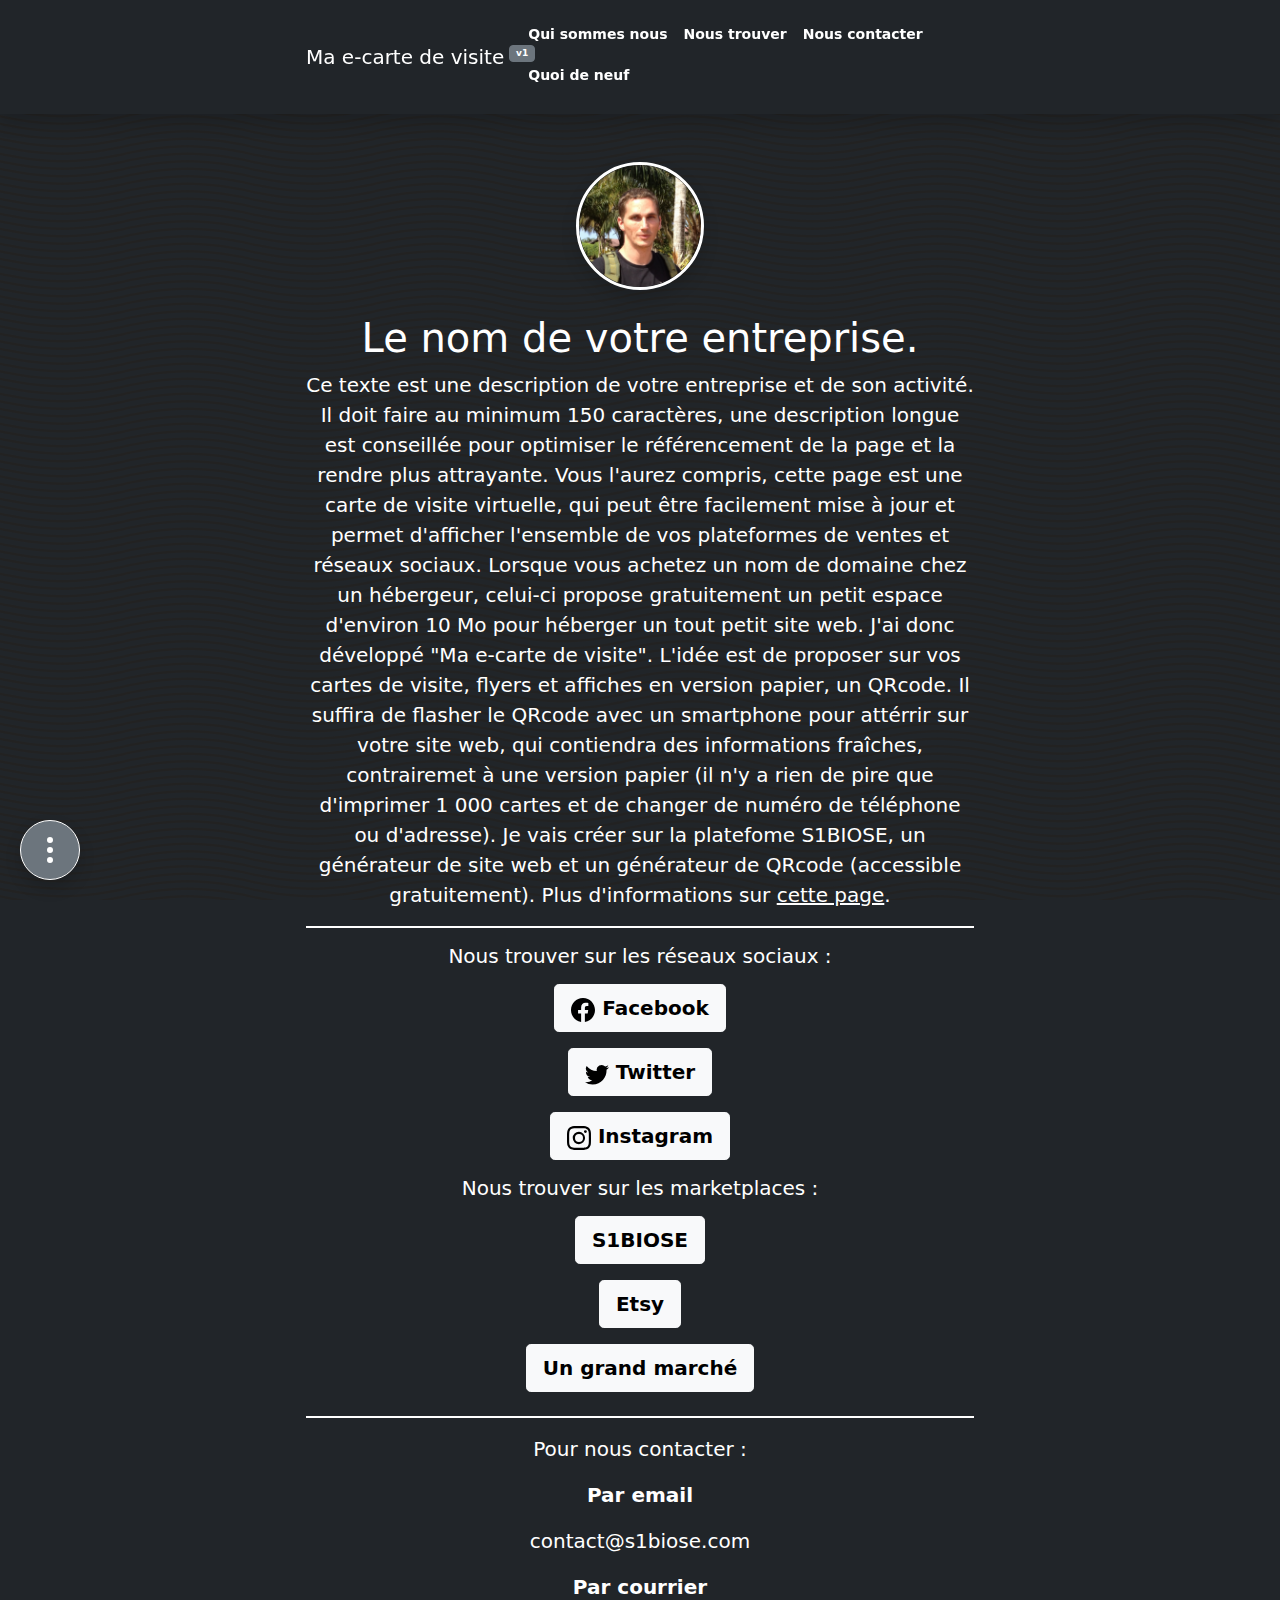
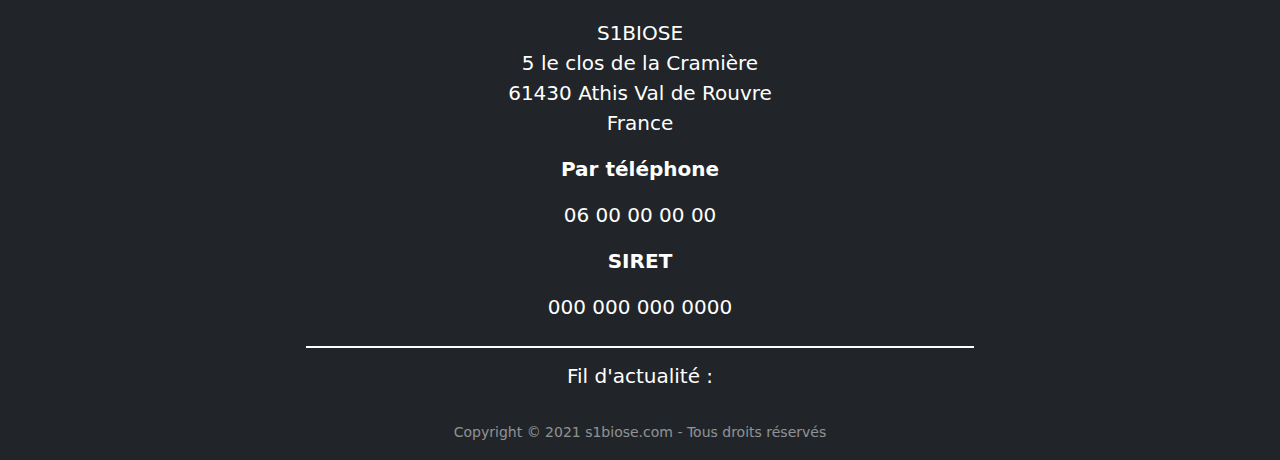
<file: index.html>
<!doctype html>
<html lang="fr" class="h-100">

  <head>
    <meta charset="utf-8">
    <meta name="viewport" content="width=device-width, initial-scale=1">
    <meta name="title" content="Mahieu LEBERT">
    <meta name="description" content="Je développe des solutions en ligne, simples d'utilisation, pour permettre aux artisans et aux associations d'être visible aux niveaux national et local.">
    <meta name="robots" content="index,follow" />
    <meta name="theme-color" content="#000000" />
    <meta http-equiv="x-ua-compatible" content="ie=edge" />
    <meta name="apple-mobile-web-app-title" content="Mathieu LEBERT" />
    <meta name="apple-mobile-web-app-capable" content="yes" />
    <meta name="apple-mobile-web-app-status-bar-style" content="default" />

    <meta property="og:locale" content="fr_FR" />
    <meta property="og:type" content="website" />
    <meta property="og:title" content="Mathieu LEBERT" />
    <meta property="og:description" content="Je développe des solutions en ligne, simples d'utilisation, pour permettre aux artisans et aux associations d'être visible aux niveaux national et local." />
    <meta property="og:url" content="https://www.mathieulebert.fr/" />
    <meta property="og:site_name" content="Mathieu LEBERT" />
    <meta property="og:image" content="https://www.mathieulebert.fr/icon-512.png" />
    <meta property="og:image:secure_url" content="https://www.mathieulebert.fr/icon-512.png" />

    <meta name="twitter:card" content="summary_large_image" />
    <meta name="twitter:title" content="Mathieu LEBERT" />
    <meta name="twitter:description" content="Je développe des solutions en ligne, simples d'utilisation, pour permettre aux artisans et aux associations d'être visible aux niveaux national et local." />
    <meta name="twitter:site" content="@mathieulebert" />
    <meta name="twitter:image" content="https://www.mathieulebert.fr/icon-512.png" />
    <meta name="twitter:creator" content="@mathieulebert" />

    <title>Mathieu LEBERT</title>

    <script type="application/ld+json">
    {
      "@context": "https://schema.org",
      "@id": "http://www.mathieulebert.fr",
      "@type": "Corporation",
      "name": "Mathieu LEBERT",
      "description": "Je développe des solutions en ligne, simples d'utilisation, pour permettre aux artisans et aux associations d'être visible aux niveaux national et local.",
      "url": "http://www.mathieulebert.fr",
      "logo": "https://www.mathieulebert.fr/icon-512.png",
      "address": {
        "@type": "PostalAddress",
        "streetAddress": "5 le clos de la Cramière",
        "addressLocality": "Athis Val de Rouvre",
        "postalCode": "61430",
        "addressCountry": "FR"
      },
      "geo": {
        "@type": "GeoCoordinates",
        "latitude": 48.8093765,
        "longitude": -0.4951449999999795
      },
      "sameAs" : [
        "https://www.facebook.com/",
        "https://www.twitter.com/",
        "https://www.instagram.com/",
        "https://www.s1biose.com/",
        "https://www.etsy.com/",
        "https://www.ungrandmarche.fr/"
      ]
    }
    </script>

    <link href="/iphone5_splash.png" media="(device-width: 320px) and (device-height: 568px) and (-webkit-device-pixel-ratio: 2)" rel="apple-touch-startup-image" />
    <link href="/iphone6_splash.png" media="(device-width: 375px) and (device-height: 667px) and (-webkit-device-pixel-ratio: 2)" rel="apple-touch-startup-image" />
    <link href="/iphoneplus_splash.png" media="(device-width: 621px) and (device-height: 1104px) and (-webkit-device-pixel-ratio: 3)" rel="apple-touch-startup-image" />
    <link href="/iphonex_splash.png" media="(device-width: 375px) and (device-height: 812px) and (-webkit-device-pixel-ratio: 3)" rel="apple-touch-startup-image" />
    <link href="/iphonexr_splash.png" media="(device-width: 414px) and (device-height: 896px) and (-webkit-device-pixel-ratio: 2)" rel="apple-touch-startup-image" />
    <link href="/iphonexsmax_splash.png" media="(device-width: 414px) and (device-height: 896px) and (-webkit-device-pixel-ratio: 3)" rel="apple-touch-startup-image" />
    <link href="/ipad_splash.png" media="(device-width: 768px) and (device-height: 1024px) and (-webkit-device-pixel-ratio: 2)" rel="apple-touch-startup-image" />
    <link href="/ipadpro1_splash.png" media="(device-width: 834px) and (device-height: 1112px) and (-webkit-device-pixel-ratio: 2)" rel="apple-touch-startup-image" />
    <link href="/ipadpro3_splash.png" media="(device-width: 834px) and (device-height: 1194px) and (-webkit-device-pixel-ratio: 2)" rel="apple-touch-startup-image" />
    <link href="/ipadpro2_splash.png" media="(device-width: 1024px) and (device-height: 1366px) and (-webkit-device-pixel-ratio: 2)" rel="apple-touch-startup-image" />

    <link rel="apple-touch-icon" sizes="192x192" href="/icon-192.png" />
    <link rel="shortcut icon" href="/icon-32.png" type="image/png" />

    <link rel="manifest" href="/manifest.json">
    <link rel="canonical" href="https://www.mathieulebert.fr/">
    <link href="bootstrap.min.css" rel="stylesheet">
    <link href="style.css" rel="stylesheet">
  </head>

  <body class="position-relative d-flex flex-column bg-dark text-white text-center" data-bs-spy="scroll" data-target="#navbar" data-bs-offset="85" tabindex="0">

    <header class="sticky-top">
      <nav id="navbar" class="navbar navbar-expand-md navbar-dark bg-dark shadow p-3">
        <div class="container m-auto px-3">
          <div class="navbar-brand justify-content-start display-4 py-2 mb-0">Ma e-carte de visite<button type="button" class="btn btn-secondary badge" data-bs-toggle="modal" data-bs-target="#changelogModal">v1</button></div>
          <button class="navbar-toggler" type="button" data-bs-toggle="collapse" data-bs-target="#navbarCollapse" aria-controls="navbarCollapse" aria-expanded="false" aria-label="Toggle navigation">
            <span class="navbar-toggler-icon"></span>
            <div class="spinner-grow spinner-grow-sm text-danger d-none" role="status"><span class="visually-hidden">Nouveau</span></div>
          </button>
          <div class="collapse navbar-collapse justify-content-end" id="navbarCollapse">
            <ul class="nav navbar-nav">
              <li class="nav-item">
                <a class="nav-link text-white p-2 small" href="#section1">Qui sommes nous</a>
              </li>
              <li class="nav-item">
                <a class="nav-link text-white p-2 small" href="#section2">Nous trouver</a>
              </li>
              <li class="nav-item">
                <a class="nav-link text-white p-2 small" href="#section3">Nous contacter</a>
              </li>
              <li class="nav-item">
                <a class="nav-link text-white p-2 small" href="#section4">Quoi de neuf<div class="spinner-grow spinner-grow-sm text-danger" role="status"><span class="visually-hidden">Nouveau</span></div></a>
              </li>
            </ul>
          </div>
        </div>
      </nav>
    </header>

    <main class="container mx-auto px-3">
      <div id="section1">
        <div class="mt-5 text-center">
          <img class="d-block mx-auto mb-4 border border-3 border-white rounded-circle shadow overflow-hidden" src="icon-512.png" loading="eager" title="Logo Mathieu LEBERT" alt="Logo Mathieu LEBERT" width="128" height="128">
        </div>
        <h1>Le nom de votre entreprise.</h1>
        <p class="lead">Ce texte est une description de votre entreprise et de son activité. Il doit faire au minimum 150 caractères, une description longue est conseillée pour optimiser le référencement de la page et la rendre plus attrayante. Vous l'aurez compris, cette page est une carte de visite virtuelle, qui peut être facilement mise à jour et permet d'afficher l'ensemble de vos plateformes de ventes et réseaux sociaux. Lorsque vous achetez un nom de domaine chez un hébergeur, celui-ci propose gratuitement un petit espace d'environ 10 Mo pour héberger un tout petit site web. J'ai donc développé "Ma e-carte de visite". L'idée est de proposer sur vos cartes de visite, flyers et affiches en version papier, un QRcode. Il suffira de flasher le QRcode avec un smartphone pour attérrir sur votre site web, qui contiendra des informations fraîches, contrairemet à une version papier (il n'y a rien de pire que d'imprimer 1 000 cartes et de changer de numéro de téléphone ou d'adresse). Je vais créer sur la platefome S1BIOSE, un générateur de site web et un générateur de QRcode (accessible gratuitement). Plus d'informations sur <a class="text-white" href="https://www.s1biose.com/node/401">cette page</a>.</p>
      </div>
      <div class="w-100 border border-bottom border-white mb-3"></div>
      <div id="section2">
        <h2 class="lead mb-3">
          Nous trouver sur les réseaux sociaux :
        </h2>
        <p class="lead">
          <a class="btn btn-lg btn-light fw-bold" rel="noreferrer" target="_blank" href="https://www.facebook.com/">
            <svg xmlns="http://www.w3.org/2000/svg" width="24" height="24" fill="currentColor" class="bi bi-facebook" viewBox="0 0 16 16"><path d="M16 8.049c0-4.446-3.582-8.05-8-8.05C3.58 0-.002 3.603-.002 8.05c0 4.017 2.926 7.347 6.75 7.951v-5.625h-2.03V8.05H6.75V6.275c0-2.017 1.195-3.131 3.022-3.131.876 0 1.791.157 1.791.157v1.98h-1.009c-.993 0-1.303.621-1.303 1.258v1.51h2.218l-.354 2.326H9.25V16c3.824-.604 6.75-3.934 6.75-7.951z"/></svg> Facebook</a>
        </p>
        <p class="lead">
          <a class="btn btn-lg btn-light fw-bold" rel="noreferrer" target="_blank" href="https://www.twitter.com/">
            <svg xmlns="http://www.w3.org/2000/svg" width="24" height="24" fill="currentColor" class="bi bi-twitter" viewBox="0 0 16 16"><path d="M5.026 15c6.038 0 9.341-5.003 9.341-9.334 0-.14 0-.282-.006-.422A6.685 6.685 0 0 0 16 3.542a6.658 6.658 0 0 1-1.889.518 3.301 3.301 0 0 0 1.447-1.817 6.533 6.533 0 0 1-2.087.793A3.286 3.286 0 0 0 7.875 6.03a9.325 9.325 0 0 1-6.767-3.429 3.289 3.289 0 0 0 1.018 4.382A3.323 3.323 0 0 1 .64 6.575v.045a3.288 3.288 0 0 0 2.632 3.218 3.203 3.203 0 0 1-.865.115 3.23 3.23 0 0 1-.614-.057 3.283 3.283 0 0 0 3.067 2.277A6.588 6.588 0 0 1 .78 13.58a6.32 6.32 0 0 1-.78-.045A9.344 9.344 0 0 0 5.026 15z"/></svg> Twitter</a>
        </p>
        <p class="lead">
          <a class="btn btn-lg btn-light fw-bold" rel="noreferrer" target="_blank" href="https://www.instagram.com/">
            <svg xmlns="http://www.w3.org/2000/svg" width="24" height="24" fill="currentColor" class="bi bi-instagram" viewBox="0 0 16 16"><path d="M8 0C5.829 0 5.556.01 4.703.048 3.85.088 3.269.222 2.76.42a3.917 3.917 0 0 0-1.417.923A3.927 3.927 0 0 0 .42 2.76C.222 3.268.087 3.85.048 4.7.01 5.555 0 5.827 0 8.001c0 2.172.01 2.444.048 3.297.04.852.174 1.433.372 1.942.205.526.478.972.923 1.417.444.445.89.719 1.416.923.51.198 1.09.333 1.942.372C5.555 15.99 5.827 16 8 16s2.444-.01 3.298-.048c.851-.04 1.434-.174 1.943-.372a3.916 3.916 0 0 0 1.416-.923c.445-.445.718-.891.923-1.417.197-.509.332-1.09.372-1.942C15.99 10.445 16 10.173 16 8s-.01-2.445-.048-3.299c-.04-.851-.175-1.433-.372-1.941a3.926 3.926 0 0 0-.923-1.417A3.911 3.911 0 0 0 13.24.42c-.51-.198-1.092-.333-1.943-.372C10.443.01 10.172 0 7.998 0h.003zm-.717 1.442h.718c2.136 0 2.389.007 3.232.046.78.035 1.204.166 1.486.275.373.145.64.319.92.599.28.28.453.546.598.92.11.281.24.705.275 1.485.039.843.047 1.096.047 3.231s-.008 2.389-.047 3.232c-.035.78-.166 1.203-.275 1.485a2.47 2.47 0 0 1-.599.919c-.28.28-.546.453-.92.598-.28.11-.704.24-1.485.276-.843.038-1.096.047-3.232.047s-2.39-.009-3.233-.047c-.78-.036-1.203-.166-1.485-.276a2.478 2.478 0 0 1-.92-.598 2.48 2.48 0 0 1-.6-.92c-.109-.281-.24-.705-.275-1.485-.038-.843-.046-1.096-.046-3.233 0-2.136.008-2.388.046-3.231.036-.78.166-1.204.276-1.486.145-.373.319-.64.599-.92.28-.28.546-.453.92-.598.282-.11.705-.24 1.485-.276.738-.034 1.024-.044 2.515-.045v.002zm4.988 1.328a.96.96 0 1 0 0 1.92.96.96 0 0 0 0-1.92zm-4.27 1.122a4.109 4.109 0 1 0 0 8.217 4.109 4.109 0 0 0 0-8.217zm0 1.441a2.667 2.667 0 1 1 0 5.334 2.667 2.667 0 0 1 0-5.334z"/></svg> Instagram</a>
        </p>
        <h2 class="lead mb-3">
          Nous trouver sur les marketplaces :
        </h2>
        <p class="lead">
          <a class="btn btn-lg btn-light fw-bold" rel="noreferrer" target="_blank" href="https://www.s1biose.com/">S1BIOSE</a>
        </p>
        <p class="lead">
          <a class="btn btn-lg btn-light fw-bold" rel="noreferrer" target="_blank" href="https://www.etsy.com/">Etsy</a>
        </p>
        <p class="lead">
          <a class="btn btn-lg btn-light fw-bold" rel="noreferrer" target="_blank" href="https://www.ungrandmarche.fr/">Un grand marché</a>
        </p>
      </div>
      <div class="w-100 border border-bottom border-white mb-3 mt-4"></div>
      <div id="section3">
        <p class="lead">
          Pour nous contacter :
        </p>
        <p class="lead text-white fw-bold">Par email</p>
        <p class="lead">
          <a class="text-white text-decoration-none" href="mailto:contact@s1biose.com">contact@s1biose.com</a>
        </p>
        <p class="lead text-white fw-bold">Par courrier</p>
        <p class="lead">
          <a class="text-white text-decoration-none" href="geo:48.8093765,-0.4951449999999795">S1BIOSE<br>5 le clos de la Cramière<br>61430 Athis Val de Rouvre<br>France</a>
        </p>
        <p class="lead text-white fw-bold">Par téléphone</p>
        <p class="lead">
          <a class="text-white text-decoration-none" href="tel:0600000000">06 00 00 00 00</a>
        </p>
        <p class="lead text-white fw-bold">SIRET</p>
        <p class="lead">000 000 000 0000</p>
      </div>
      <div class="w-100 border border-bottom border-white mb-3 mt-4"></div>
      <div id="section4">
        <h2 class="lead mb-3">
          Fil d'actualité :
        </h2>
      </div>
      <div id="feed"></div>
    </main>

    <footer class="container mx-auto px-3 my-3 text-white-50">
      <small>Copyright © 2021 s1biose.com - Tous droits réservés</small>
    </footer>

    <button type="button" data-bs-toggle="modal" data-bs-target="#settingModal" class="btn-setting btn btn-secondary position-fixed shadow rounded-circle border border-white">
      <svg xmlns="http://www.w3.org/2000/svg" width="32" height="32" fill="currentColor" class="bi bi-three-dots-vertical" viewBox="0 0 16 16">
        <path d="M9.5 13a1.5 1.5 0 1 1-3 0 1.5 1.5 0 0 1 3 0zm0-5a1.5 1.5 0 1 1-3 0 1.5 1.5 0 0 1 3 0zm0-5a1.5 1.5 0 1 1-3 0 1.5 1.5 0 0 1 3 0z"/>
      </svg>
      <span class="visually-hidden">Plus</span>
    </button>
    <div class="modal fade" id="settingModal" tabindex="-1" aria-labelledby="settingModalLabel" aria-hidden="true">
      <div class="modal-dialog modal-dialog-centered">
        <div class="modal-content text-dark">
          <div class="modal-header">
            <div class="h5 modal-title" id="exampleModalLabel">Nous respectons nos visiteurs et notre site n'utilise aucun programme de pistage</div>
          </div>
          <div class="modal-body text-start">
            <div class="h5 mb-4"><svg xmlns="http://www.w3.org/2000/svg" width="32" height="32" fill="currentColor" class="bi bi-sliders" viewBox="0 0 16 16"><path fill-rule="evenodd" d="M11.5 2a1.5 1.5 0 1 0 0 3 1.5 1.5 0 0 0 0-3zM9.05 3a2.5 2.5 0 0 1 4.9 0H16v1h-2.05a2.5 2.5 0 0 1-4.9 0H0V3h9.05zM4.5 7a1.5 1.5 0 1 0 0 3 1.5 1.5 0 0 0 0-3zM2.05 8a2.5 2.5 0 0 1 4.9 0H16v1H6.95a2.5 2.5 0 0 1-4.9 0H0V8h2.05zm9.45 4a1.5 1.5 0 1 0 0 3 1.5 1.5 0 0 0 0-3zm-2.45 1a2.5 2.5 0 0 1 4.9 0H16v1h-2.05a2.5 2.5 0 0 1-4.9 0H0v-1h9.05z"/></svg> Paramètrer</div>
            <p><svg xmlns="http://www.w3.org/2000/svg" width="26" height="26" fill="currentColor" class="bi bi-toggle-off" viewBox="0 0 16 16"><path d="M11 4a4 4 0 0 1 0 8H8a4.992 4.992 0 0 0 2-4 4.992 4.992 0 0 0-2-4h3zm-6 8a4 4 0 1 1 0-8 4 4 0 0 1 0 8zM0 8a5 5 0 0 0 5 5h6a5 5 0 0 0 0-10H5a5 5 0 0 0-5 5z"/></svg> Activer le mode clair <small class="text-warning">(sera disponible en version 2)</small></p>
            <p class="mb-0"><svg xmlns="http://www.w3.org/2000/svg" width="26" height="26" fill="currentColor" class="bi bi-toggle-off" viewBox="0 0 16 16"><path d="M11 4a4 4 0 0 1 0 8H8a4.992 4.992 0 0 0 2-4 4.992 4.992 0 0 0-2-4h3zm-6 8a4 4 0 1 1 0-8 4 4 0 0 1 0 8zM0 8a5 5 0 0 0 5 5h6a5 5 0 0 0 0-10H5a5 5 0 0 0-5 5z"/></svg> Activer les notifications <small class="text-warning">(sera disponible en version 3)</small></p>
          </div>
          <div class="border"></div>
          <div class="modal-body text-start">
            <div class="h5 mb-4"><svg xmlns="http://www.w3.org/2000/svg" width="32" height="32" fill="currentColor" class="bi bi-share" viewBox="0 0 16 16"><path d="M13.5 1a1.5 1.5 0 1 0 0 3 1.5 1.5 0 0 0 0-3zM11 2.5a2.5 2.5 0 1 1 .603 1.628l-6.718 3.12a2.499 2.499 0 0 1 0 1.504l6.718 3.12a2.5 2.5 0 1 1-.488.876l-6.718-3.12a2.5 2.5 0 1 1 0-3.256l6.718-3.12A2.5 2.5 0 0 1 11 2.5zm-8.5 4a1.5 1.5 0 1 0 0 3 1.5 1.5 0 0 0 0-3zm11 5.5a1.5 1.5 0 1 0 0 3 1.5 1.5 0 0 0 0-3z"/></svg> Partager</div>
            <p class="small text-justify">Cliquez sur le bouton ci-dessous pour copier le lien du site. Puis coller le sur les réseaux sociaux ou dans une messagerie instantané. Un aperçu sera généré automatiquement.</p>
            <button role="button" data-bs-container="body" data-bs-toggle="popover" data-bs-placement="bottom" data-bs-trigger="focus" data-bs-content="Copié" class="btn btn-outline-dark btn-clipboard" data-clipboard-text="https://www.mathieulebert.fr">https://www.mathieulebert.fr <svg xmlns="http://www.w3.org/2000/svg" width="20" height="20" fill="currentColor" class="bi bi-clipboard" viewBox="0 0 16 16"><path d="M4 1.5H3a2 2 0 0 0-2 2V14a2 2 0 0 0 2 2h10a2 2 0 0 0 2-2V3.5a2 2 0 0 0-2-2h-1v1h1a1 1 0 0 1 1 1V14a1 1 0 0 1-1 1H3a1 1 0 0 1-1-1V3.5a1 1 0 0 1 1-1h1v-1z"/><path d="M9.5 1a.5.5 0 0 1 .5.5v1a.5.5 0 0 1-.5.5h-3a.5.5 0 0 1-.5-.5v-1a.5.5 0 0 1 .5-.5h3zm-3-1A1.5 1.5 0 0 0 5 1.5v1A1.5 1.5 0 0 0 6.5 4h3A1.5 1.5 0 0 0 11 2.5v-1A1.5 1.5 0 0 0 9.5 0h-3z"/></svg></button>
          </div>
          <div class="modal-footer">
            <button type="button" class="btn btn-secondary" data-bs-dismiss="modal">Fermer</button>
          </div>
        </div>
      </div>
    </div>

    <div class="modal fade" id="changelogModal" tabindex="-1" aria-labelledby="changelogModalLabel" aria-hidden="true">
      <div class="modal-dialog modal-dialog-centered modal-dialog-scrollable">
        <div class="modal-content text-dark text-start">
          <div class="modal-header">
            <h5 class="modal-title" id="changelogModalLabel">Changelog</h5>
            <button type="button" class="btn-close" data-bs-dismiss="modal" aria-label="Close"></button>
          </div>
          <div class="modal-body">
            <iframe src="/CHANGELOG.html" frameborder="0" height="100%" width="100%"></iframe>
          </div>
        </div>
      </div>
    </div>

    <div class="toast-container position-fixed bottom-0 start-50 translate-middle-x mb-3">
      <div id="updateToast" class="toast hide" role="alert" aria-live="assertive" aria-atomic="true" data-bs-autohide="false">
        <div class="toast-header">
          <svg xmlns="http://www.w3.org/2000/svg" width="20" height="20" fill="currentColor" class="bi bi-arrow-repeat text-success" viewBox="0 0 16 16">
            <path d="M11.534 7h3.932a.25.25 0 0 1 .192.41l-1.966 2.36a.25.25 0 0 1-.384 0l-1.966-2.36a.25.25 0 0 1 .192-.41zm-11 2h3.932a.25.25 0 0 0 .192-.41L2.692 6.23a.25.25 0 0 0-.384 0L.342 8.59A.25.25 0 0 0 .534 9z"/>
            <path fill-rule="evenodd" d="M8 3c-1.552 0-2.94.707-3.857 1.818a.5.5 0 1 1-.771-.636A6.002 6.002 0 0 1 13.917 7H12.9A5.002 5.002 0 0 0 8 3zM3.1 9a5.002 5.002 0 0 0 8.757 2.182.5.5 0 1 1 .771.636A6.002 6.002 0 0 1 2.083 9H3.1z"/>
          </svg>
          <strong class="me-auto">Mise à jour disponible</strong>
        </div>
        <div class="toast-body text-start text-dark">
          Cliquez ICI pour mettre à jour.
        </div>
      </div>
      <div id="offlineToast" class="toast hide" role="alert" aria-live="assertive" aria-atomic="true" data-bs-autohide="false">
        <div class="toast-header">
          <svg xmlns="http://www.w3.org/2000/svg" width="20" height="20" fill="currentColor" class="bi bi-wifi-off text-danger" viewBox="0 0 16 16">
            <path d="M10.706 3.294A12.545 12.545 0 0 0 8 3C5.259 3 2.723 3.882.663 5.379a.485.485 0 0 0-.048.736.518.518 0 0 0 .668.05A11.448 11.448 0 0 1 8 4c.63 0 1.249.05 1.852.148l.854-.854zM8 6c-1.905 0-3.68.56-5.166 1.526a.48.48 0 0 0-.063.745.525.525 0 0 0 .652.065 8.448 8.448 0 0 1 3.51-1.27L8 6zm2.596 1.404.785-.785c.63.24 1.227.545 1.785.907a.482.482 0 0 1 .063.745.525.525 0 0 1-.652.065 8.462 8.462 0 0 0-1.98-.932zM8 10l.933-.933a6.455 6.455 0 0 1 2.013.637c.285.145.326.524.1.75l-.015.015a.532.532 0 0 1-.611.09A5.478 5.478 0 0 0 8 10zm4.905-4.905.747-.747c.59.3 1.153.645 1.685 1.03a.485.485 0 0 1 .047.737.518.518 0 0 1-.668.05 11.493 11.493 0 0 0-1.811-1.07zM9.02 11.78c.238.14.236.464.04.66l-.707.706a.5.5 0 0 1-.707 0l-.707-.707c-.195-.195-.197-.518.04-.66A1.99 1.99 0 0 1 8 11.5c.374 0 .723.102 1.021.28zm4.355-9.905a.53.53 0 0 1 .75.75l-10.75 10.75a.53.53 0 0 1-.75-.75l10.75-10.75z"/>
          </svg>
          <strong class="me-auto">Vous êtes hors-ligne</strong>
          <button type="button" class="btn-close" data-bs-dismiss="toast" aria-label="Close"></button>
        </div>
        <div class="toast-body text-start text-dark">
          Les informations de cette page peuvent être obsolètes.
        </div>
      </div>
    </div>

    <script src="bootstrap.bundle.min.js"></script>
    <script src="popover.js"></script>
    <script src="clipboard.min.js"></script>
    <script src="btn-clipboard.js"></script>
    <script src="pwa.js"></script>
    <script src="toasts.js"></script>
    <script src="feed.js"></script>

  </body>

</html>
</file>
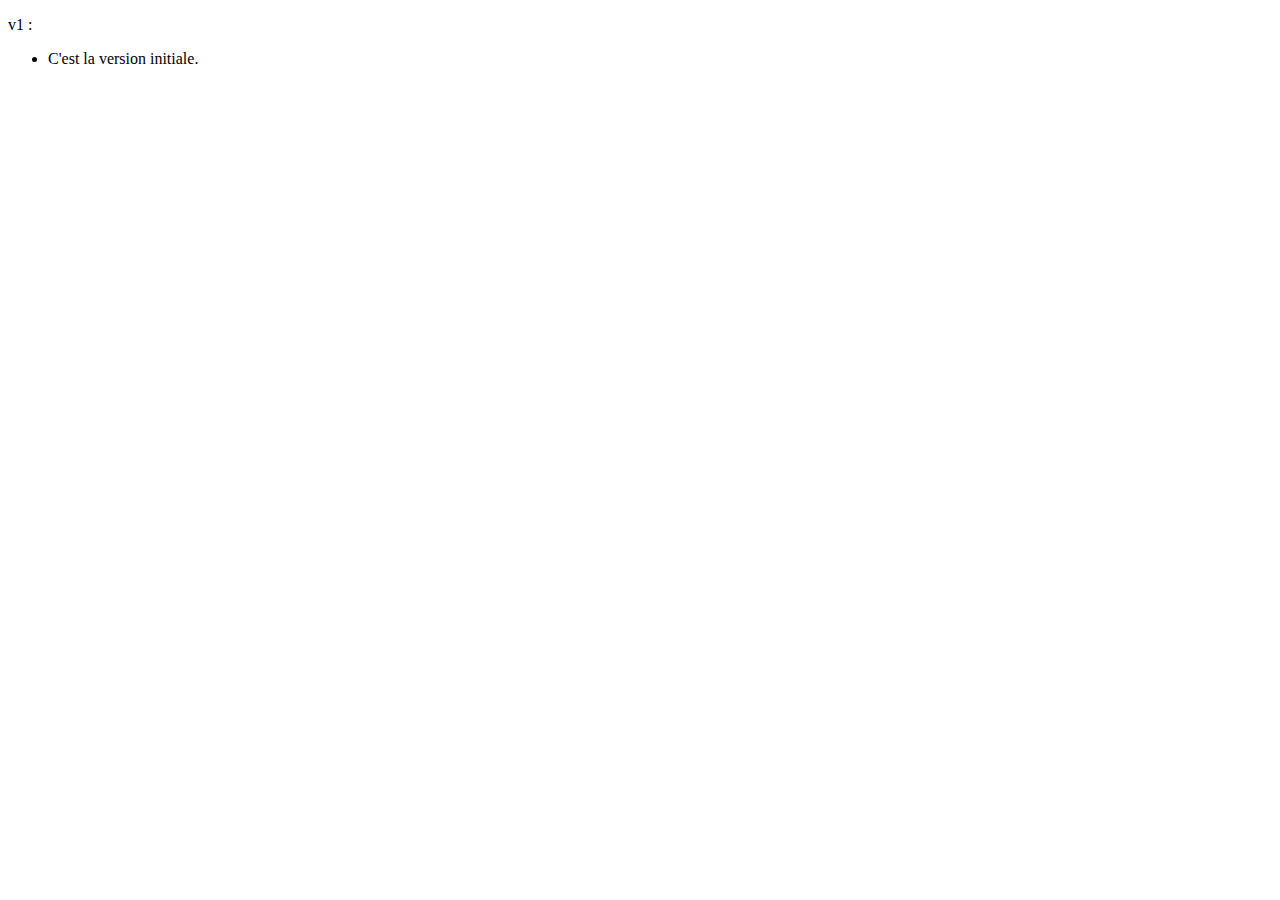
<file: CHANGELOG.html>
<!doctype html>
<html>

  <head>
    <meta charset="utf-8">
  </head>

  <body>
  	<div>
      <p>v1 :</p>
      <ul>
        <li>C'est la version initiale.</li>
      </ul>
    </div>
  </body>

</html>
</file>
<file: style.css>
body {
  background-attachment: fixed;
  background-color: #000000;
  background-image: url("data:image/svg+xml,%3Csvg xmlns='http://www.w3.org/2000/svg' width='250' height='30' viewBox='0 0 1000 120'%3E%3Cg fill='none' stroke='%23222' stroke-width='10' %3E%3Cpath d='M-500 75c0 0 125-30 250-30S0 75 0 75s125 30 250 30s250-30 250-30s125-30 250-30s250 30 250 30s125 30 250 30s250-30 250-30'/%3E%3Cpath d='M-500 45c0 0 125-30 250-30S0 45 0 45s125 30 250 30s250-30 250-30s125-30 250-30s250 30 250 30s125 30 250 30s250-30 250-30'/%3E%3Cpath d='M-500 105c0 0 125-30 250-30S0 105 0 105s125 30 250 30s250-30 250-30s125-30 250-30s250 30 250 30s125 30 250 30s250-30 250-30'/%3E%3Cpath d='M-500 15c0 0 125-30 250-30S0 15 0 15s125 30 250 30s250-30 250-30s125-30 250-30s250 30 250 30s125 30 250 30s250-30 250-30'/%3E%3Cpath d='M-500-15c0 0 125-30 250-30S0-15 0-15s125 30 250 30s250-30 250-30s125-30 250-30s250 30 250 30s125 30 250 30s250-30 250-30'/%3E%3Cpath d='M-500 135c0 0 125-30 250-30S0 135 0 135s125 30 250 30s250-30 250-30s125-30 250-30s250 30 250 30s125 30 250 30s250-30 250-30'/%3E%3C/g%3E%3C/svg%3E");
}

#section1,
#section2,
#section3,
#section4 {
  scroll-margin-top: 85px;
}

.container {
  max-width: 700px;
  outline: none;
}

#navbar {
  min-height: 76px;
}

.navbar-nav .nav-link {
  padding: .25rem 0;
  font-weight: 700;
  color: rgba(255, 255, 255, .5);
  background-color: transparent;
  border-bottom: .25rem solid transparent;
}

.navbar-nav .nav-link:hover,
.navbar-nav .nav-link:focus {
  border-bottom-color: rgba(255, 255, 255, .25);
}

.navbar-nav .active {
  color: #fff;
  border-bottom-color: #fff;
}

.badge {
  position: absolute;
  font-size: 9px;
  margin-bottom: 10px;
  margin-left: 5px;
}

.btn-setting {
  bottom: 20px;
  left: 20px;
  width: 60px;
  height: 60px;
}

.toast svg {
  margin-right: 1rem;
}

.navbar-collapse .spinner-grow {
  margin-bottom: 10px;
  width: 0.5rem;
  height: 0.5rem;
}

.navbar-toggler .spinner-grow {
  position: absolute;
  width: 0.5rem;
  height: 0.5rem;
}

@media (max-width: 767.98px) {

.navbar-collapse {
  margin-top: 1rem;
}

}
</file>
